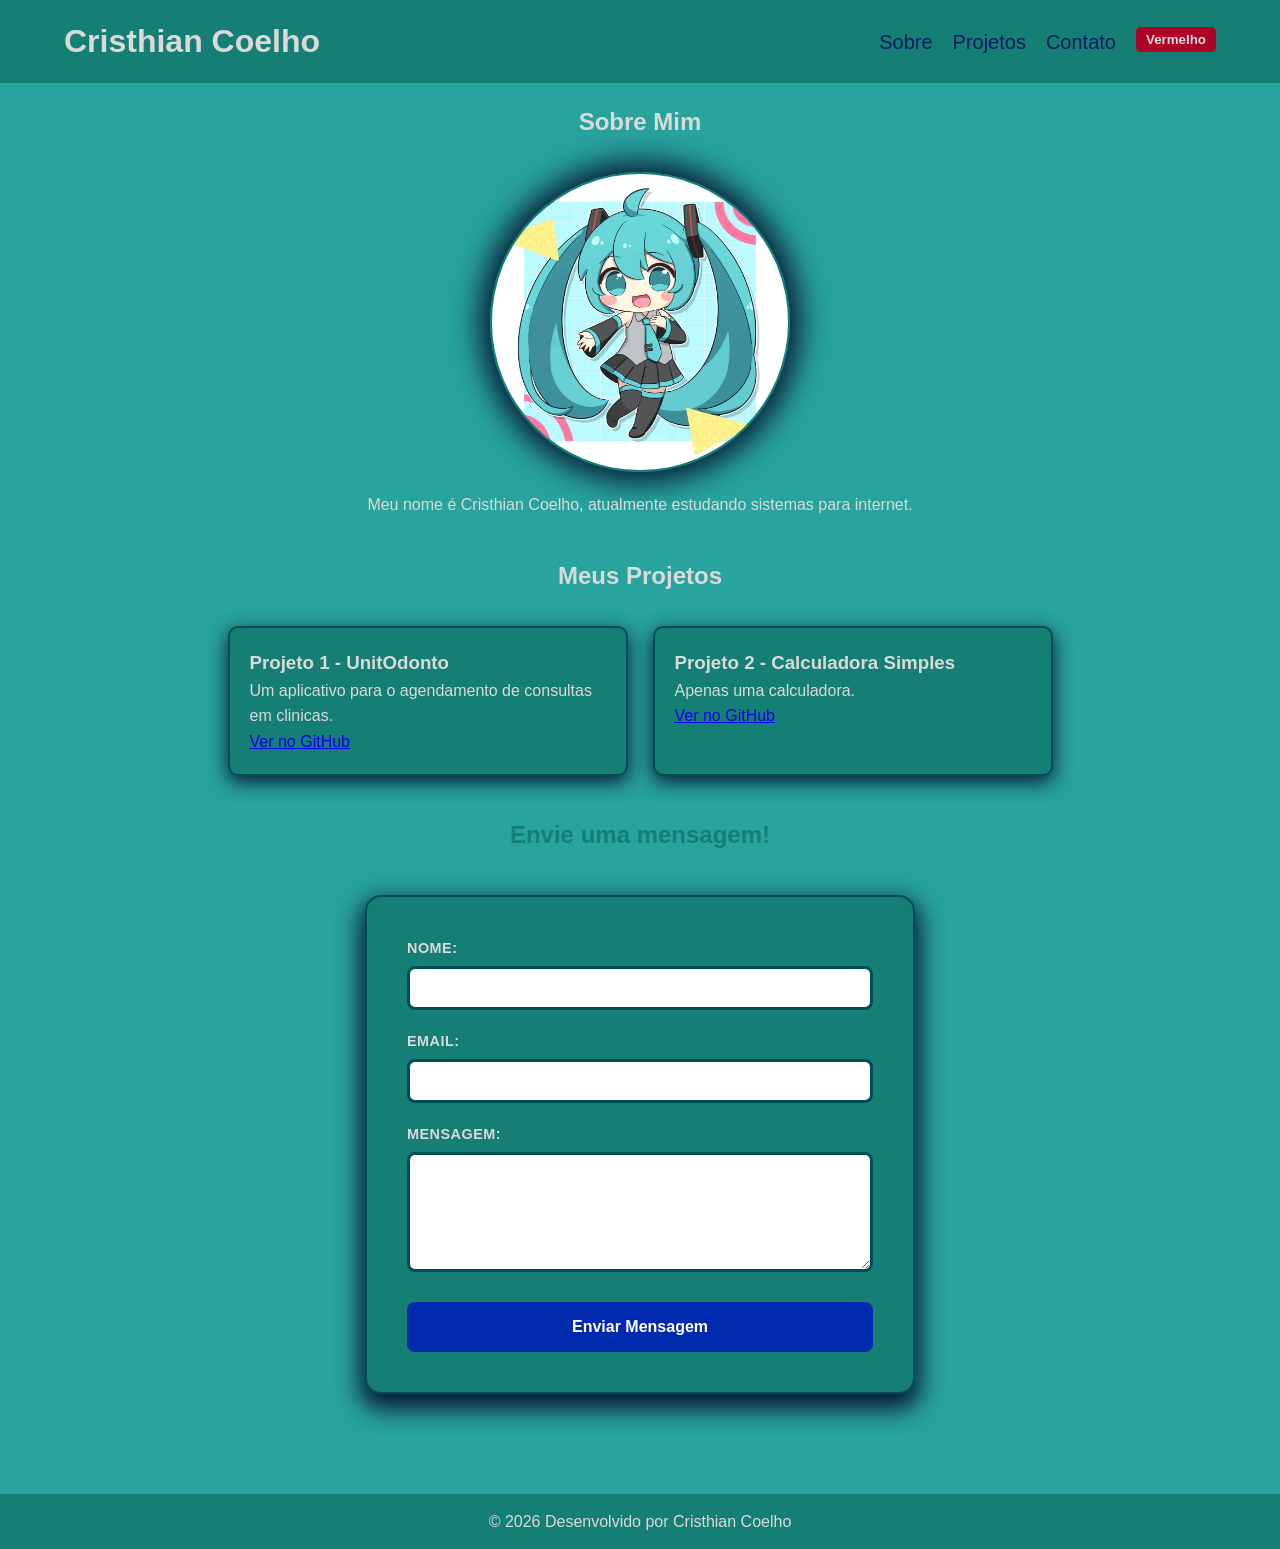
<file: index.html>
<!DOCTYPE html>
<html lang="pt-br">
    <head>
        <meta charset="UTF-8">
        <meta name="viewport" content="width=device-width, initial-scale=1.0">
        <title>Portfólio | Cristhian Coelho</title>
        <link rel="stylesheet" href="style.css">
    </head>
    <body>
        <header>
            <h1>Cristhian Coelho</h1>
            <nav> 
                <ul>
                    <li><a href="#sobre">Sobre</a></li>
                    <li><a href="#projetos">Projetos</a></li>
                    <li><a href="#contato">Contato</a></li>
                    <li><button id="botao-tema">Vermelho</button></li>
                </ul>
            </nav>
        </header>
        <main>
            <section id="sobre">
                <h2>Sobre Mim</h2>
                

                <img id="tema-imagem" src="Imgs/Miku.jpg" alt="Imagem">
                <p>Meu nome é Cristhian Coelho, atualmente estudando sistemas para internet.</p>

            </section>

            <section id="projetos">
                <h2>Meus Projetos</h2>
                <div class="container-projetos">

                </div>
                
            </section>

            <section id="contato">
                <h2>Envie uma mensagem!</h2>

                <form action="#" method="post" id="mensagem">
                    <div class="campo">
                     <label for="nome">Nome:</label>
                     <input type="text" id="email" required>
                    </div> 

                    <div class="campo">
                     <label for="email">Email:</label>
                 <input type="email" id="nome" required>
                    </div>

                    <div class="campo">
                     <label for="msg">Mensagem:</label>
                     <textarea id="msg"></textarea>
                    </div>
              
                 <button type="submit">Enviar Mensagem</button>

                </form>
            </section>
        </main>

        <footer> 
            <p> &copy; 2026 Desenvolvido por Cristhian Coelho</p>
        </footer>
        <script src="script.js"></script>
</body>
</html>
</file>
<file: style.css>
:root {
    --cor-primaria: #157e75;
    --cor-escura: #071833;
    --cor-clara: #28a39d;
    --texto: #dadada;
    --borda: #004d5a;
    --links1: #071c61;
    --botao1: #022aaf;
    --botao2: #0281b3;
    --botaotema: #af0227;
    --botaotema2: #8f0825;
}


* {
    margin: 0;
    padding: 0;
    box-sizing: border-box;
}

body {
    font-family: 'Segoe UI', Tahoma, Geneva, Verdana, sans-serif;
    line-height: 1.6;
    background-color: var(--cor-clara);
    color: var(--texto);
    
}

header {
    background-color: var(--cor-primaria);
    padding: 1rem 5%;
    display: flex;
    justify-content: space-between;
    align-items: center;
}

nav ul {
    display: flex;
    list-style: none;
    gap: 20px;
}

nav a {
    font-size: 20px;
    font-weight: 500;
    text-decoration: none;
    color: var(--links1);
    
}

section {
    padding: 20px 5%;
    max-width: 1200;
    margin: 0 auto;
}

#sobre img {
    width: 300px;
    height: 300px;
    border-radius: 50%;
    margin-bottom: 20px;
    box-shadow: 0 0px 30px 10px var(--cor-escura);
    border:2px solid var(--cor-primaria)
    
}

#sobre {
    display: flex;
    flex-direction: column;
    align-items: center;
}

h2 {
    text-align: center;
    margin-bottom: 30px;
}

.container-projetos {
    
    display: flex;
    flex-wrap: wrap;
    justify-content: center;
    gap: 25px;
    margin-top: 20px;
    
}

.card-projeto {
    background-color: var(--cor-primaria);
    padding: 20px;
    border-radius: 10px;
    box-shadow: 0 6px 20px 0px var(--cor-escura);
    border: 2px solid var(--borda);
    flex: 1 1 300px;
    max-width: 400px;
}

form {
    background-color: var(--cor-primaria);
    padding: 40px;
    border-radius: 16px;
    max-width: 550px;
    margin: 40px auto;
    display: flex;
    flex-direction: column;
    box-shadow: 0 10px 25px 5px var(--cor-escura);
    border: 2px solid var(--borda);
}

#contato h2 {
    margin-bottom: 30px;
    color: var(--cor-primaria);
}

.campo {
    display: flex;
    flex-direction: column;
    margin-bottom: 20px;
}

form label {
    font-size: 0.9rem;
    font-weight: 600;
    margin-bottom: 6px;
    text-transform: uppercase;
    letter-spacing: 0.5px;
}

form input, form textarea {
    padding: 10px;
    border: 3px solid var(--borda);
    border-radius: 8px;
    font-family: inherit;
    font-size: 1rem;
    background-color: #ffffff;
}

form textarea {
    resize: vertical;
    min-height: 120px;
}

form button {
    margin-top: 10px;
    padding: 16px;
    background-color: var(--botao1);
    color: #ffffff;
    border: none;
    border-radius: 8px;
    font-size: 1rem;
    font-weight: 700;
    cursor: pointer;
}

form button:hover {
    background-color: var(--botao2);
    box-shadow: 0 0px 20px 1px var(--botao2);
}

footer {
    background-color: var(--cor-primaria);
    text-align: center;
    color: var(--texto);
    padding: 15px;
    margin-top: 40px;
}

@media (max-width: 768px) {
    header{
        flex-direction: column;
        padding: 1rem;
    }
    nav ul{
        margin-top: 15px;
        gap: 15px;
    }
    .card-projeto{
        flex-basis: 100%;
    }
}

#botao-tema {
    padding: 5px 10px;
    cursor: pointer;
    background-color: var(--botaotema);
    color: var(--texto);
    border: none;
    border-radius: 5px;
    font-weight: bold;
}

#botao-tema:hover {
    background-color: var(--botaotema2);
    box-shadow: 0 0px 10px 1px var(--botaotema2);
}

body.tema-vermelho {
    --cor-primaria: #c40b42;
    --cor-escura: #33070e;
    --cor-clara: #520525;
    --texto: #ffffff;
    --borda: #4d0606;
    --links1: #470609;
    --botao1: #8b144c;
    --botao2: #8f0825;
    --botaotema: #0281b3;
    --botaotema2: #0281b3;
}
</file>
